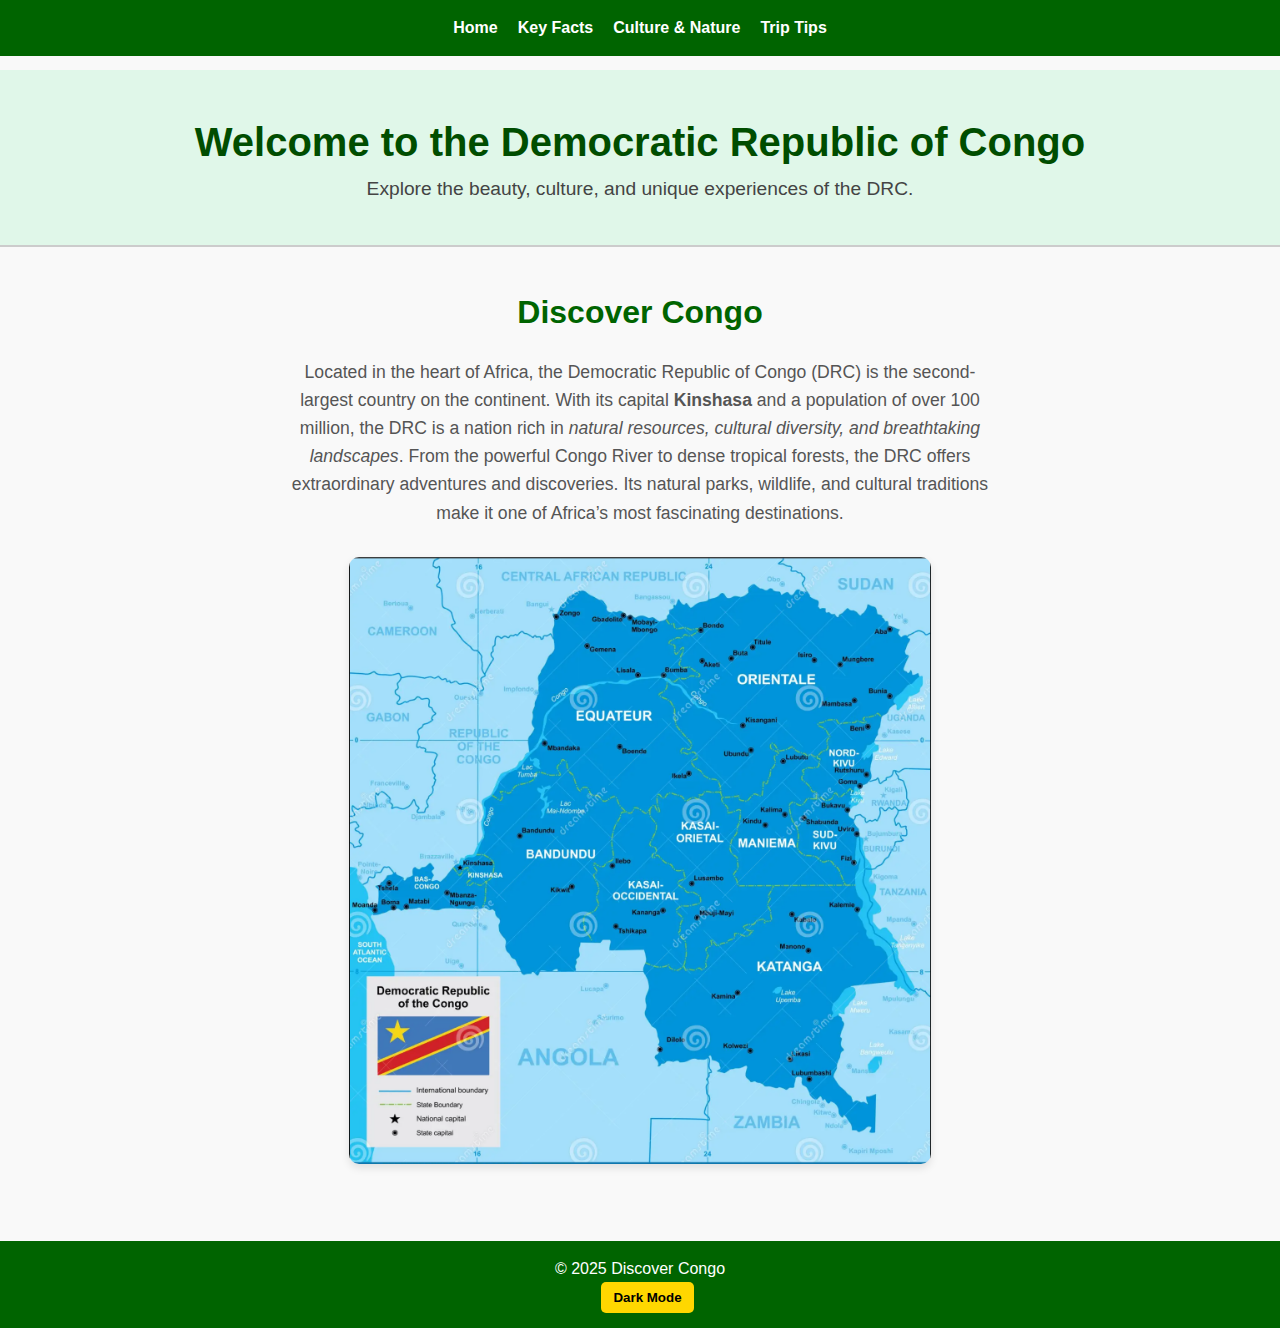
<file: docs/index.html>
<!DOCTYPE html>
<html lang="en">
<head>
  <meta charset="UTF-8">
  <title>Discover Congo - Home</title>
  <link rel="stylesheet" href="style/style.css">
  <script src="script/script.js" defer></script>
</head>
<body>
  <nav>
    <ul>
      <li><a href="index.html">Home</a></li>
      <li><a href="keyfacts.html">Key Facts</a></li>
      <li><a href="culturenature.html">Culture & Nature</a></li>
      <li><a href="triptips.html">Trip Tips</a></li>
    </ul>
  </nav>

  <header>
    <h1>Welcome to the Democratic Republic of Congo</h1>
    <p>Explore the beauty, culture, and unique experiences of the DRC.</p>
  </header>

  <main>
    <section class="intro">
      <h2>Discover Congo</h2>
      <p>
        Located in the heart of Africa, the Democratic Republic of Congo (DRC) 
        is the second-largest country on the continent. 
        With its capital <strong>Kinshasa</strong> and a population of over 100 million, 
        the DRC is a nation rich in <em>natural resources, cultural diversity, 
        and breathtaking landscapes</em>.  From the powerful Congo River to dense tropical forests, 
        the DRC offers extraordinary adventures and discoveries. Its natural parks, wildlife, and cultural traditions 
        make it one of Africa’s most fascinating destinations. 
      </p>
      <img src="images/carte.png" alt="Map of Congo" class="medium-img">
    </section>
  </main>

  <footer>
    <p>© 2025 Discover Congo</p>
    <button id="theme-btn">Dark Mode</button>
  </footer>
</body>
</html>
</file>
<file: docs/style/style.css>
* {
  margin: 0;
  padding: 0;
  box-sizing: border-box;
}

body {
  font-family: Arial, sans-serif;
  line-height: 1.6;
  background-color: #f9f9f9;
  color: #333;
  padding-top: 70px;
}

nav {
  background: #006400;
  color: #fff;
  padding: 15px;
  position: fixed;
  width: 100%;
  top: 0;
  left: 0;
  display: flex;
  justify-content: center;
  z-index: 1000;
}

nav ul {
  list-style: none;
  display: flex;
  gap: 20px;
}

nav ul li a {
  color: #fff;
  text-decoration: none;
  font-weight: bold;
  transition: color 0.3s ease;
}

nav ul li a:hover {
  color: #ffd700;
}

header {
  text-align: center;
  padding: 40px 20px;
  background: #e0f7e9;
  border-bottom: 2px solid #ccc;
}

header h1 {
  font-size: 2.5rem;
  color: #004d00;
}

header p {
  font-size: 1.2rem;
  color: #444;
}

section {
  padding: 40px 20px;
  text-align: center;
}

section h2 {
  font-size: 2rem;
  color: #006400;
  margin-bottom: 20px;
}

section p {
  max-width: 700px;
  margin: 0 auto 20px;
  font-size: 1.1rem;
  color: #555;
}

img {
  max-width: 47%;
  height: auto;
  border-radius: 10px;
  margin-top: 10px;
  box-shadow: 0 4px 8px rgba(0,0,0,0.1);
}

.inline-img {
  display: inline-block;
  margin-right: 10px;
}

footer {
  background: #006400;
  color: #fff;
  text-align: center;
  padding: 15px;
  margin-top: 30px;
}

footer a {
  color: #ffd700;
  text-decoration: none;
  margin: 0 10px;
}

footer a:hover {
  text-decoration: underline;
}

footer button {
  background: #ffd700;
  border: none;
  padding: 8px 12px;
  margin-left: 15px;
  border-radius: 5px;
  cursor: pointer;
  font-weight: bold;
}

footer button:hover {
  background: #e6c200;
}

.dark-mode {
  background-color: #222;
  color: #f9f9f9;
}

.dark-mode nav {
  background: #111;
}

.dark-mode footer {
  background: #111;
}

.dark-mode header {
  background: #333;
  border-bottom: 2px solid #444;
}
</file>
